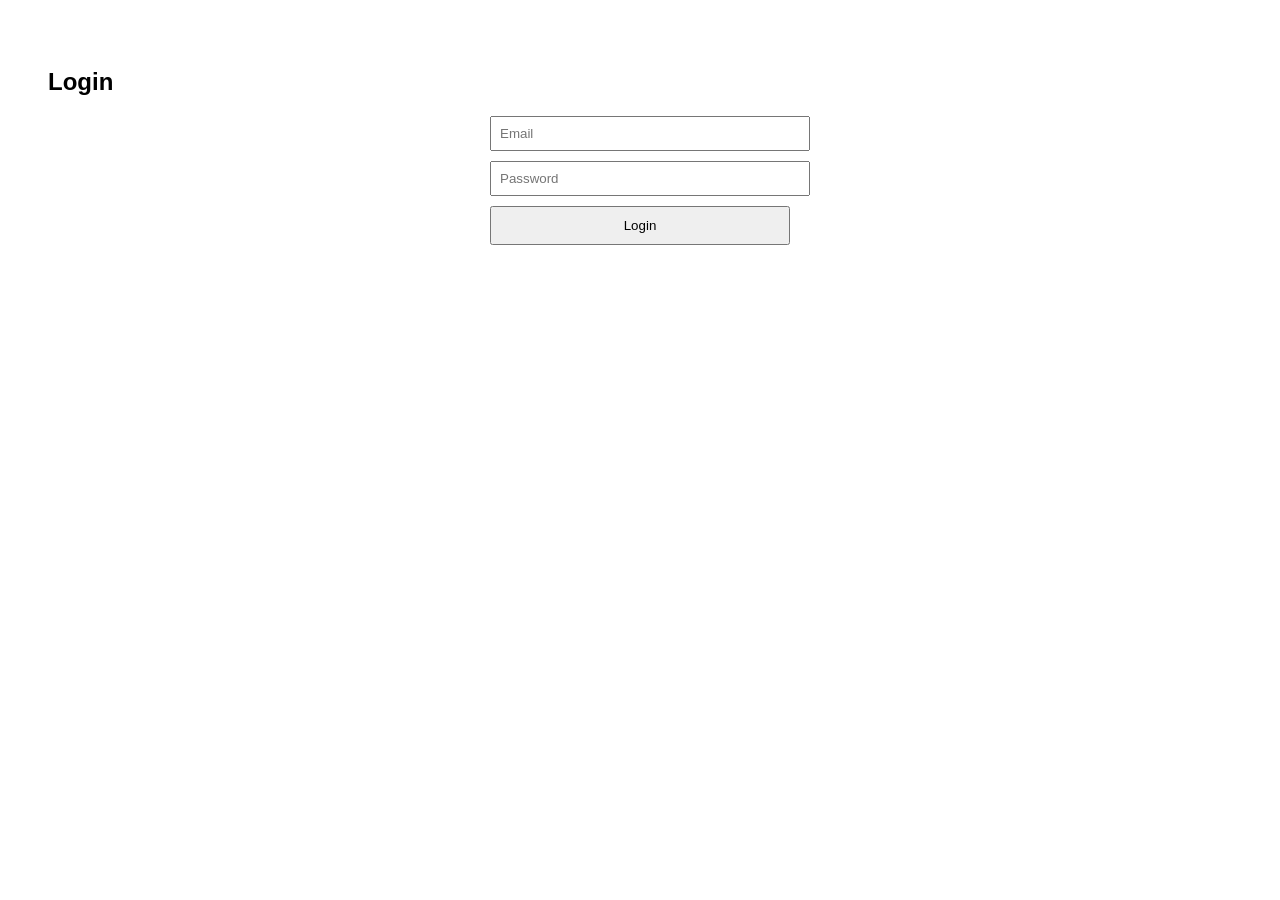
<file: template/login.html>
<!DOCTYPE html>
<html>
<head>
  <title>Login</title>
  <style>
    body { font-family: Arial; padding: 40px; }
    form { max-width: 300px; margin: auto; }
    input { display: block; width: 100%; margin: 10px 0; padding: 8px; }
    button { padding: 10px; width: 100%; }
  </style>
</head>
<body>
  <h2>Login</h2>
  <form id="loginForm">
    <input type="email" id="email" placeholder="Email" required />
    <input type="password" id="password" placeholder="Password" required />
    <button type="submit">Login</button>
  </form>

  <script>
  document.getElementById("loginForm").addEventListener("submit", async function(e) {
    e.preventDefault();

    const email = document.getElementById("email").value;
    const password = document.getElementById("password").value;

    const response = await fetch("http://localhost:8080/auth/login", {
      method: "POST",
      headers: { "Content-Type": "application/json" },
      body: JSON.stringify({ email, password })
    });

    const data = await response.json();
    console.log(data); 

    if (response.ok) {
      //  Store token correctly using exact field name
      localStorage.setItem("access_token", data["access_token"]);
      localStorage.setItem("role", data["role"]);
      localStorage.setItem("user_id",data["userId"])

      //  Redirect based on numeric role
      if (data["role"] === 1) {
        window.location.href = "/static/admin/dashboard.html";
      } else if (data["role"] === 0) {
        window.location.href = "/static/user/dashboard.html";
      } else {
        alert("Unknown role. Cannot redirect.");
      }
    } else {
      alert(data.error || "Login failed");
    }
  });
</script>

</body>
</html>
</file>
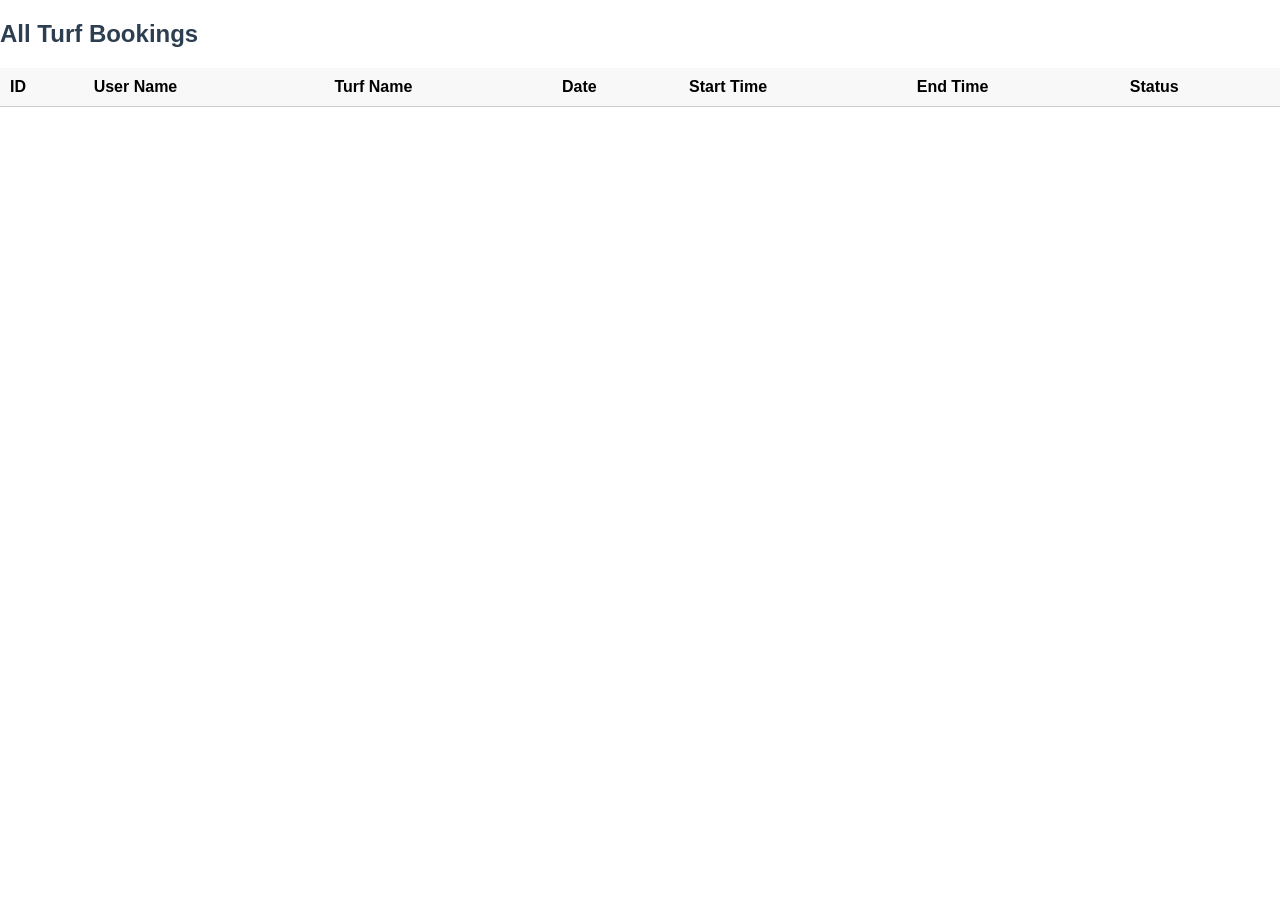
<file: template/admin/bookings.html>
<!DOCTYPE html>
<html lang="en">
  <head>
    <meta charset="UTF-8" />
    <title>All Bookings - Admin Dashboard</title>
    <style>
      body {
        font-family: Arial, sans-serif;
        margin: 0;
      }

      h2 {
        color: #2c3e50;
      }

      table {
        border-collapse: collapse;
        width: 100%;
        margin-top: 15px;
      }

      th,
      td {
        text-align: left;
        padding: 10px;
        border-bottom: 1px solid #ccc;
      }

      th {
        background-color: #f8f8f8;
      }

      tr:hover {
        background-color: #f1f1f1;
      }

      .status-booked {
        color: green;
        font-weight: bold;
      }

    </style>
  </head>
  <body>
    
    <h2>All Turf Bookings</h2>

    <table id="bookings-table">
      <thead>
        <tr>
          <th>ID</th>
          <th>User Name</th>
          <th>Turf Name</th>
          <th>Date</th>
          <th>Start Time</th>
          <th>End Time</th>
          <th>Status</th>
        </tr>
      </thead>
      <tbody>
        <!-- Bookings will be populated here -->
      </tbody>
    </table>

    <script>
      // Fetch bookings from API
      fetch("http://localhost:8080/admin/allbookings", {
        headers: {
          Authorization: "Bearer " + localStorage.getItem("access_token"),
        },
      })
        .then((response) => response.json())
        .then((bookings) => {
          const tbody = document.querySelector("#bookings-table tbody");
          console.log(bookings);
          
          bookings.forEach((booking) => {
            const row = document.createElement("tr");

            row.innerHTML = `
                    <td>${booking.ID}</td>
                    <td>${booking.user.name}</td>
                    <td>${booking.turf.name}</td>
                    <td>${booking.date}</td>
                    <td>${new Date(
                      booking.start_time
                    ).toLocaleTimeString()}</td>
                    <td>${new Date(booking.end_time).toLocaleTimeString()}</td>
                    <td class="status-booked">${booking.status}</td>
                `;

            tbody.appendChild(row);
          });
        })
        .catch((error) => {
          console.error("Error fetching bookings:", error);
        });
    </script>
  </body>
</html>
</file>
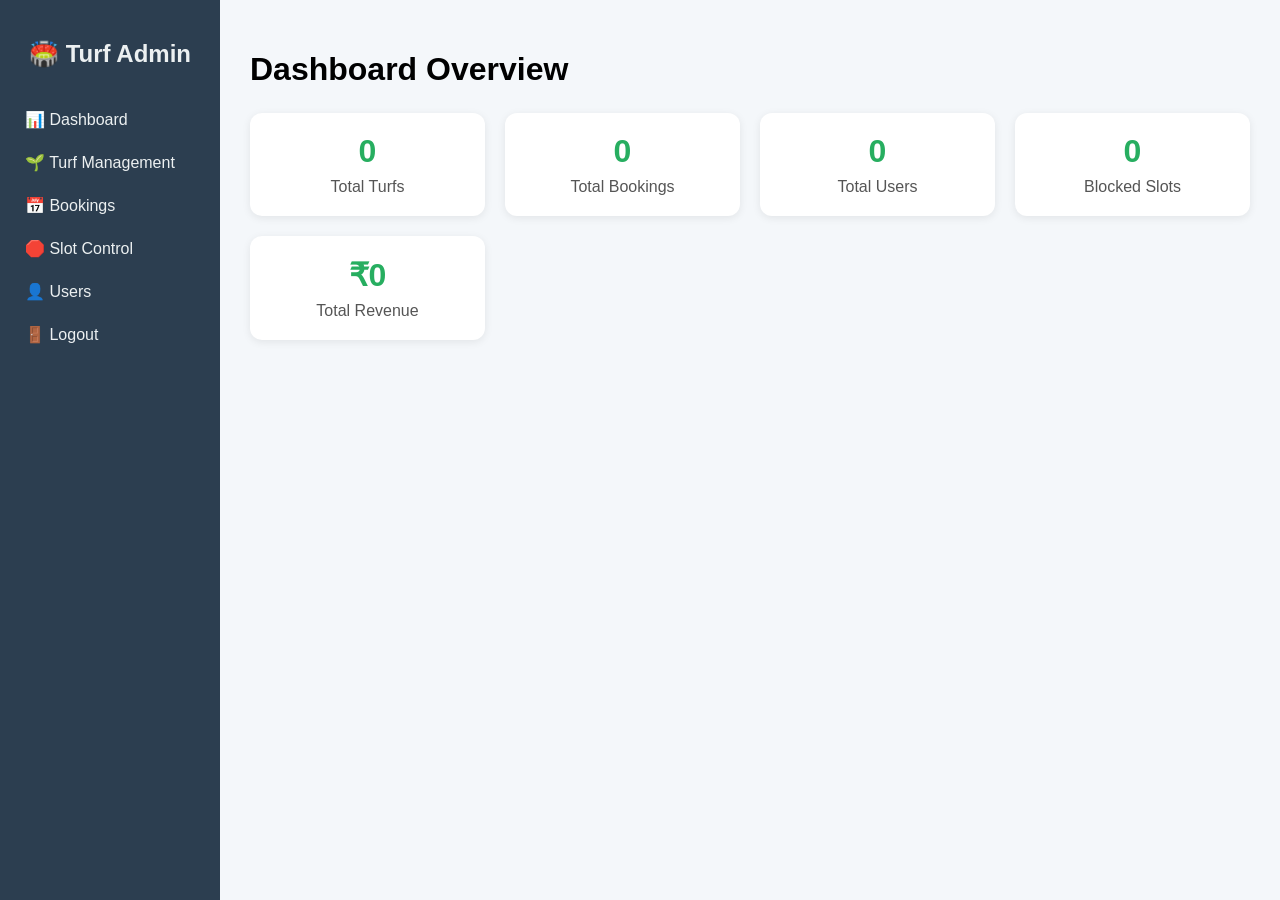
<file: template/admin/dashboard.html>
<!DOCTYPE html>
<html lang="en">
<head>
  <meta charset="UTF-8" />
  <meta name="viewport" content="width=device-width, initial-scale=1.0"/>
  <title>Admin Dashboard</title>
  <style>
    * {
      box-sizing: border-box;
    }
    body {
      font-family: 'Segoe UI', sans-serif;
      margin: 0;
      display: flex;
      background-color: #f4f7fa;
    }
    .sidebar {
      width: 220px;
      background-color: #2c3e50;
      min-height: 100vh;
      color: #ecf0f1;
      padding: 20px 0;
      position: fixed;
    }
    .sidebar h2 {
      text-align: center;
      margin-bottom: 30px;
      font-size: 1.5rem;
      font-weight: 600;
    }
    .sidebar a {
      display: block;
      padding: 12px 25px;
      color: #ecf0f1;
      text-decoration: none;
      transition: background 0.3s;
    }
    .sidebar a:hover {
      background-color: #34495e;
    }
    .main-content {
      margin-left: 220px;
      padding: 30px;
      flex: 1;
    }
    .main-content h1 {
      margin-bottom: 25px;
    }
    .stats-container {
      display: grid;
      grid-template-columns: repeat(auto-fit, minmax(220px, 1fr));
      gap: 20px;
    }
    .card {
      background-color: #ffffff;
      padding: 20px;
      border-radius: 12px;
      box-shadow: 0 2px 8px rgba(0,0,0,0.08);
      text-align: center;
    }
    .card h2 {
      font-size: 2rem;
      margin: 0;
      color: #27ae60;
    }
    .card p {
      margin: 0.5rem 0 0;
      color: #555;
    }
  </style>
</head>
<body>

 <div class="sidebar">
  <h2>🏟️ Turf Admin</h2>
  <a href="dashboard.html">📊 Dashboard</a>
  <a href="turf.html">🌱 Turf Management</a>
  <a href="bookings.html">📅 Bookings</a>
  <a href="slots.html">🛑 Slot Control</a>
  <a href="user_management.html">👤 Users</a>
  <a href="#" onclick="logout()">🚪 Logout</a>
</div>


  <div class="main-content">
    <h1>Dashboard Overview</h1>
    <div class="stats-container">
      <div class="card">
        <h2 id="turfCount">0</h2>
        <p>Total Turfs</p>
      </div>
      <div class="card">
        <h2 id="bookingCount">0</h2>
        <p>Total Bookings</p>
      </div>
      <div class="card">
        <h2 id="userCount">0</h2>
        <p>Total Users</p>
      </div>
      <div class="card">
        <h2 id="blockedCount">0</h2>
        <p>Blocked Slots</p>
      </div>
      <div class="card">
        <h2 id="revenue">₹0</h2>
        <p>Total Revenue</p>
      </div>
    </div>
  </div>

  <script>
    async function fetchStats() {
      try {
        const token = localStorage.getItem('access_token');
        const response = await fetch("http://localhost:8080/admin/dashboardstats", {
          headers: {
            "Authorization": `Bearer ${token}`
          }
        });

        
        if (!response.ok) {
          throw new Error("Failed to fetch dashboard stats");
        }

        const data = await response.json();        
        document.getElementById("turfCount").innerText = data.total_turfs;
        document.getElementById("bookingCount").innerText = data.total_bookings;
        document.getElementById("userCount").innerText = data.total_users;
        document.getElementById("blockedCount").innerText = data.blocked_slots;
        document.getElementById("revenue").innerText = `₹${data.revenue}`;
      } catch (error) {
        console.error("Error loading stats:", error);
        alert("Unable to load dashboard statistics.");
      }
    }

    function logout() {
      localStorage.removeItem('token');
      window.location.href = "/static/login.html";
    }

    fetchStats();
  </script>

</body>
</html>
</file>
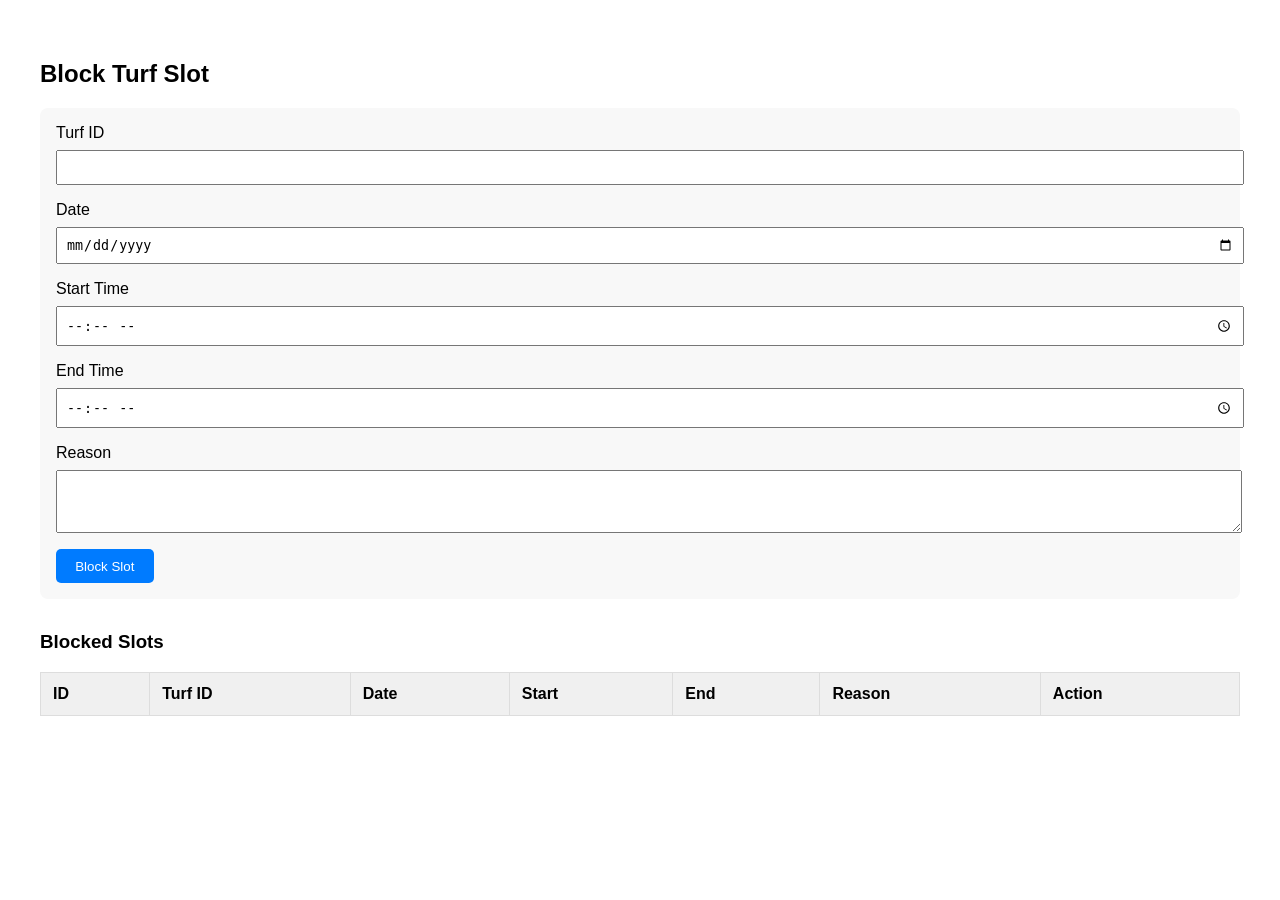
<file: template/admin/slots.html>
<!DOCTYPE html>
<html lang="en">
<head>
  <meta charset="UTF-8" />
  <title>Block Slots</title>
  <style>
    body {
      font-family: Arial, sans-serif;
      padding: 2rem;
    }
    form {
      margin-bottom: 2rem;
      background: #f8f8f8;
      padding: 1rem;
      border-radius: 8px;
    }
    input, select, textarea {
      display: block;
      margin: 0.5rem 0 1rem 0;
      padding: 0.5rem;
      width: 100%;
    }
    button {
      padding: 0.6rem 1.2rem;
      background: #007bff;
      color: white;
      border: none;
      border-radius: 5px;
      cursor: pointer;
    }
    table {
      width: 100%;
      border-collapse: collapse;
      margin-top: 1rem;
    }
    th, td {
      border: 1px solid #ddd;
      padding: 0.75rem;
      text-align: left;
    }
    th {
      background: #f0f0f0;
    }
    .delete-btn {
      background: red;
      padding: 0.3rem 0.8rem;
      border: none;
      color: white;
      border-radius: 4px;
      cursor: pointer;
    }
    
  </style>
</head>
<body>

   

  <h2>Block Turf Slot</h2>
  <form id="blockSlotForm">
    <label for="turf_id">Turf ID</label>
    <input type="number" id="turf_id" required />

    <label for="date">Date</label>
    <input type="date" id="date" required />

    <label for="start_time">Start Time</label>
    <input type="time" id="start_time" required />

    <label for="end_time">End Time</label>
    <input type="time" id="end_time" required />

    <label for="reason">Reason</label>
    <textarea id="reason" rows="3" required></textarea>

    <button type="submit">Block Slot</button>
  </form>

  <h3>Blocked Slots</h3>
  <table>
    <thead>
      <tr>
        <th>ID</th>
        <th>Turf ID</th>
        <th>Date</th>
        <th>Start</th>
        <th>End</th>
        <th>Reason</th>
        <th>Action</th>
      </tr>
    </thead>
    <tbody id="blockedSlotsTable"></tbody>
  </table>

  <script>
    const token = localStorage.getItem("access_token");

    document.getElementById("blockSlotForm").addEventListener("submit", async (e) => {
      e.preventDefault();

      const turf_id = parseInt(document.getElementById("turf_id").value);
      const dateStr = document.getElementById("date").value;
      const startStr = document.getElementById("start_time").value;
      const endStr = document.getElementById("end_time").value;
      const reason = document.getElementById("reason").value;

      const startTime = new Date(`${dateStr}T${startStr}`);
      const endTime = new Date(`${dateStr}T${endStr}`);
      const dateOnly = new Date(dateStr);

      if (endTime <= startTime) {
        alert("End time must be after start time.");
        return;
      }

      const payload = {
        turf_id,
        reason,
        date: dateOnly.toISOString(),
        start_time: startTime.toISOString(),
        end_time: endTime.toISOString()
      };

      try {
        const res = await fetch("http://localhost:8080/admin/blockslot", {
          method: "POST",
          headers: {
            "Content-Type": "application/json",
            "Authorization": `Bearer ${token}`
          },
          body: JSON.stringify(payload)
        });

        if (!res.ok) {
          const errData = await res.json();
          throw new Error(errData.error || "Failed to block slot");
        }

        alert("Slot blocked successfully!");
        e.target.reset();
        loadBlockedSlots();
      } catch (err) {
        alert("Error: " + err.message);
        console.error(err);
      }
    });

    async function loadBlockedSlots() {
      try {
        const res = await fetch("http://localhost:8080/admin/blockslot", {
          headers: {
            "Authorization": `Bearer ${token}`
          }
        });

        const data = await res.json();
        const slots = data["Blocked turfs"] || [];

        const table = document.getElementById("blockedSlotsTable");
        table.innerHTML = "";

        slots.forEach((slot) => {
          const row = document.createElement("tr");

          row.innerHTML = `
            <td>${slot.ID}</td>
            <td>${slot.turf_id}</td>
            <td>${new Date(slot.date).toLocaleDateString()}</td>
            <td>${new Date(slot.start_time).toLocaleTimeString([], { hour: '2-digit', minute: '2-digit' })}</td>
            <td>${new Date(slot.end_time).toLocaleTimeString([], { hour: '2-digit', minute: '2-digit' })}</td>
            <td>${slot.reason}</td>
            <td><button class="delete-btn" onclick="deleteSlot(${slot.ID})">Unblock</button></td>
          `;
          table.appendChild(row);
        });
      } catch (err) {
        console.error("Failed to load blocked slots:", err);
      }
    }

    async function deleteSlot(id) {
      if (!confirm("Are you sure you want to unblock this blocked slot?")) return;

      try {
        const res = await fetch(`http://localhost:8080/admin/blockslot/${id}`, {
          method: "DELETE",
          headers: {
            "Authorization": `Bearer ${token}`
          }
        });

        if (!res.ok) {
          const errData = await res.json();
          throw new Error(errData.error || "Failed to delete slot");
        }

        alert("Slot deleted.");
        loadBlockedSlots();
      } catch (err) {
        alert("Error: " + err.message);
        console.error(err);
      }
    }

    // Initial load
    window.onload = loadBlockedSlots;
  </script>
</body>
</html>
</file>
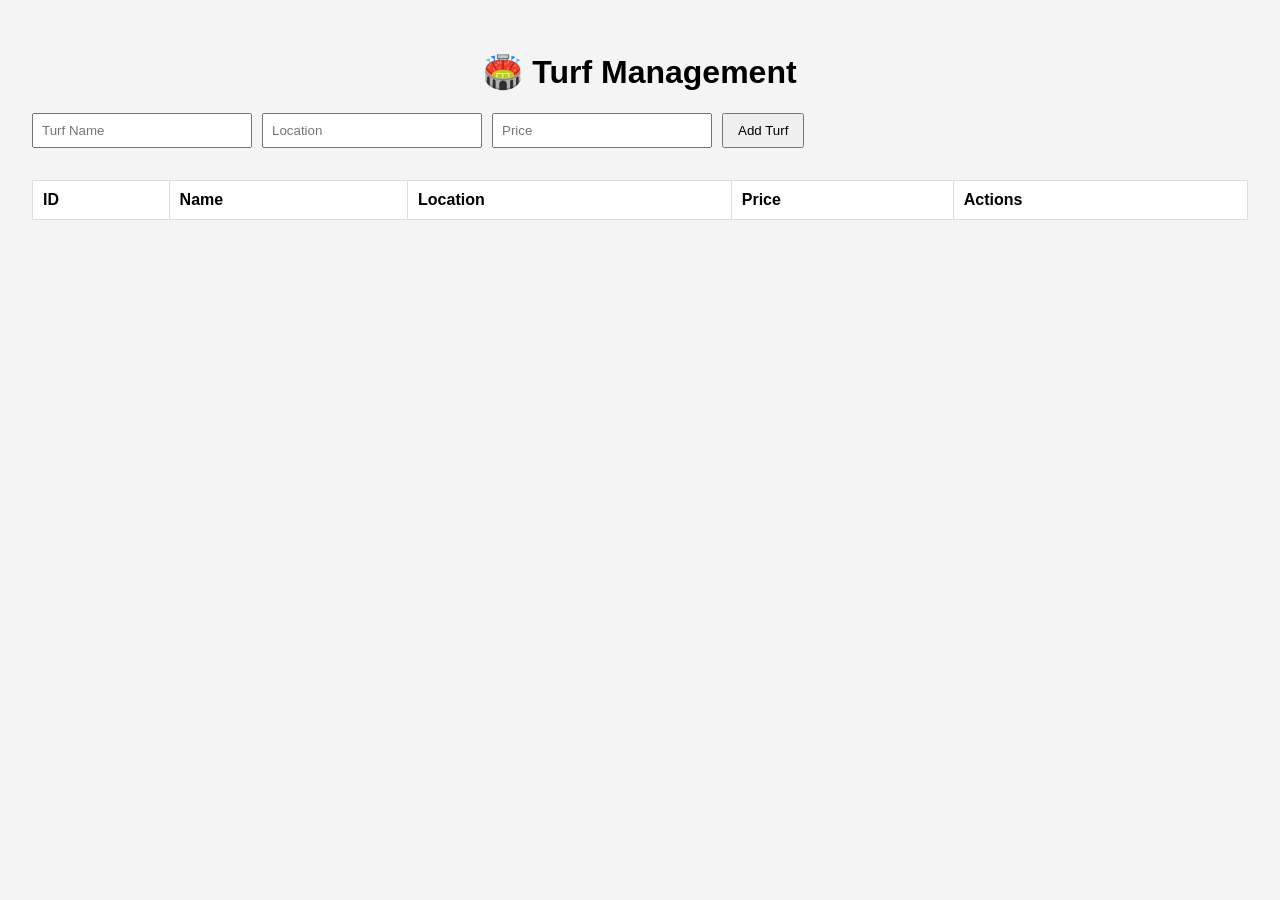
<file: template/admin/turf.html>
<!DOCTYPE html>
<html lang="en">
<head>
  <meta charset="UTF-8" />
  <title>Turf Management</title>
  <style>
    body {
      font-family: Arial, sans-serif;
      padding: 2rem;
      margin: 0;
      background-color: #f4f4f4;
    }
    h1 {
      text-align: center;
    }
    form {
      display: flex;
      flex-wrap: wrap;
      gap: 10px;
      margin-bottom: 2rem;
    }
    input {
      padding: 8px;
      width: 200px;
    }
    button {
      padding: 8px 14px;
      cursor: pointer;
    }
    table {
      width: 100%;
      border-collapse: collapse;
      background-color: #fff;
    }
    th, td {
      padding: 10px;
      border: 1px solid #ddd;
      text-align: left;
    }

    
    
  </style>
</head>
<body>

  
  <h1>🏟️ Turf Management</h1>

  <!-- Add Turf Form -->
  <form id="addTurfForm">
    <input type="text" id="name" placeholder="Turf Name" required />
    <input type="text" id="location" placeholder="Location" required />
    <input type="number" id="price" placeholder="Price" required />
    <button type="submit">Add Turf</button>
  </form>

  <!-- Turf Table -->
  <table id="turfTable">
    <thead>
      <tr>
        <th>ID</th>
        <th>Name</th>
        <th>Location</th>
        <th>Price</th>
        <th>Actions</th>
      </tr>
    </thead>
    <tbody></tbody>
  </table>

  <script>
  const token = localStorage.getItem("access_token");

  // Load and display turfs
  async function loadTurfs() {
  const res = await fetch("http://localhost:8080/turfs", {
    headers: { "Authorization": `Bearer ${token}` }
  });

  const data = await res.json();
  const turfs = data.turfs;
  const tbody = document.querySelector("#turfTable tbody");
  tbody.innerHTML = "";

  turfs.forEach(turf => {
    const row = document.createElement("tr");
    row.setAttribute("id", `row-${turf.ID}`);
    row.innerHTML = `
      <td>${turf.ID}</td>
      <td class="name">${turf.name}</td>
      <td class="location">${turf.location}</td>
      <td class="price">${turf.price}</td>
      <td>
        <button onclick="enableEdit(${turf.ID})" id="btn-${turf.ID}">Update</button>
        <button onclick="deleteTurf(${turf.ID})">Delete</button>
      </td>
    `;
    tbody.appendChild(row);
  });
}

function enableEdit(id) {
  const row = document.getElementById(`row-${id}`);
  const name = row.querySelector(".name").innerText;
  const location = row.querySelector(".location").innerText;
  const price = row.querySelector(".price").innerText;

  

  row.querySelector(".name").innerHTML = `<input type="text" id="edit-name-${id}" value="${name}" />`;
  row.querySelector(".location").innerHTML = `<input type="text" id="edit-location-${id}" value="${location}" />`;
  row.querySelector(".price").innerHTML = `<input type="number" id="edit-price-${id}" value="${price}" />`;

  const updateBtn = document.getElementById(`btn-${id}`);
  updateBtn.innerText = "Save";
  updateBtn.onclick = () => updateTurf(id);
}

async function updateTurf(id) {
  const turf = {
    name: document.getElementById(`edit-name-${id}`).value,
    location: document.getElementById(`edit-location-${id}`).value,
    price: parseInt(document.getElementById(`edit-price-${id}`).value)
  };

  const res = await fetch(`http://localhost:8080/admin/turf/${id}`, {
    method: "PUT",
    headers: {
      "Content-Type": "application/json",
      "Authorization": `Bearer ${token}`
    },
    body: JSON.stringify(turf)
  });

  if (!res.ok) {
    const errText = await res.text();
    alert("Update failed: " + errText);
    return;
  }

  loadTurfs(); 
}


  // Update Turf
  async function updateTurf(id) {
    const turf = {
      name: document.getElementById(`edit-name-${id}`).value.trim(),
      location: document.getElementById(`edit-location-${id}`).value.trim(),
      price: parseInt(document.getElementById(`edit-price-${id}`).value)
    };

    const res = await fetch(`http://localhost:8080/admin/turf/${id}`, {
      method: "PUT",
      headers: {
        "Content-Type": "application/json",
        "Authorization": `Bearer ${token}`
      },
      body: JSON.stringify(turf)
    });

    if (!res.ok) {
      alert("Update failed!");
      return;
    }

    // Reload turfs after saving
    loadTurfs();
  }

  // Add Turf
  document.getElementById("addTurfForm").addEventListener("submit", async (e) => {
    e.preventDefault();
    const turf = {
      name: document.getElementById("name").value,
      location: document.getElementById("location").value,
      price: parseInt(document.getElementById("price").value),
    };

    await fetch("http://localhost:8080/admin/turf", {
      method: "POST",
      headers: {
        "Content-Type": "application/json",
        "Authorization": `Bearer ${token}`
      },
      body: JSON.stringify(turf)
    });

    e.target.reset();
    loadTurfs();
  });

  // Delete Turf
  async function deleteTurf(id) {
    await fetch(`http://localhost:8080/admin/turf/${id}`, {
      method: "DELETE",
      headers: {
        "Authorization": `Bearer ${token}`
      }
    });

    loadTurfs();
  }

  // Initial load
  loadTurfs();
</script>

</body>
</html>
</file>
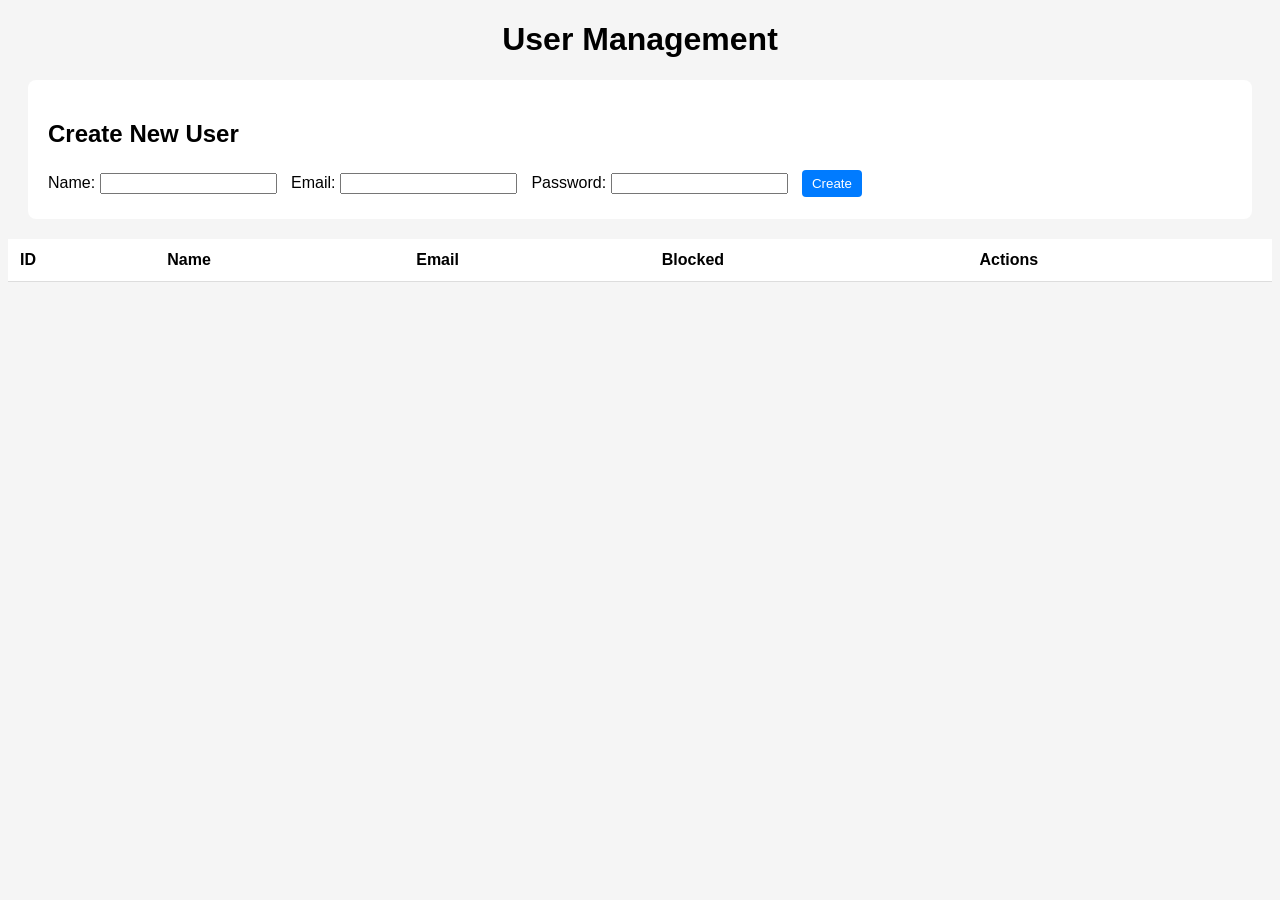
<file: template/admin/user_management.html>
<!DOCTYPE html>
<html lang="en">
<head>
  <meta charset="UTF-8" />
  <meta name="viewport" content="width=device-width, initial-scale=1.0"/>
  <title>Admin - Users</title>
  <style>
    body {
      font-family: Arial, sans-serif;
      background-color: #f5f5f5;
    }
    h1 {
      text-align: center;
    }
    table {
      width: 100%;
      border-collapse: collapse;
      background-color: white;
    }
    th, td {
      padding: 12px;
      text-align: left;
      border-bottom: 1px solid #ddd;
    }
    button {
      padding: 6px 10px;
      margin: 2px;
      border: none;
      border-radius: 4px;
      cursor: pointer;
    }
    .block-btn {
      background-color: #ff4d4d;
      color: white;
    }
    .unblock-btn {
      background-color: #4CAF50;
      color: white;
    }
    .update-btn {
      background-color: #ffc107;
      color: black;
    }
    /* Modal styles */
    .modal {
      display: none;
      position: fixed;
      top: 0; left: 0;
      width: 100%; height: 100%;
      background-color: rgba(0,0,0,0.5);
      justify-content: center;
      align-items: center;
    }
    .modal-content {
      background: white;
      padding: 20px;
      border-radius: 10px;
      width: 400px;
    }
    .modal-content input {
      width: 100%;
      padding: 8px;
      margin-top: 10px;
      margin-bottom: 15px;
      border: 1px solid #ccc;
      border-radius: 5px;
    }
    .close-btn {
      float: right;
      cursor: pointer;
      font-size: 18px;
    }
  </style>
</head>
<body>

<h1>User Management</h1>

<!-- Create User Form -->
<section style="margin: 20px; background: white; padding: 20px; border-radius: 8px;">
  <h2>Create New User</h2>
  <form id="createUserForm">
    <label>
      Name:
      <input type="text" id="name" required />
    </label>
    <label style="margin-left: 10px">
      Email:
      <input type="email" id="email" required />
    </label>
    <label style="margin-left: 10px">
      Password:
      <input type="password" id="password" required />
    </label>
    <button type="submit" style="margin-left: 10px; background-color: #007bff; color: white;">Create</button>
  </form>
</section>

<table id="userTable">
  <thead>
    <tr>
      <th>ID</th>
      <th>Name</th>
      <th>Email</th>
      <th>Blocked</th>
      <th>Actions</th>
    </tr>
  </thead>
  <tbody id="userTableBody"></tbody>
</table>

<!-- Update Modal -->
<div class="modal" id="updateModal">
  <div class="modal-content">
    <span class="close-btn" onclick="closeModal()">&times;</span>
    <h3>Update User</h3>
    <form id="updateUserForm">
      <input type="hidden" id="updateUserId" />
      <label>Name:</label>
      <input type="text" id="updateName" required />
      <label>Email:</label>
      <input type="email" id="updateEmail" required />
      <button type="submit" style="background-color: #28a745; color: white;">Update</button>
    </form>
  </div>
</div>

<script>
  const token = localStorage.getItem("access_token");

  async function fetchUsers() {
    const res = await fetch("http://localhost:8080/admin/users", {
      headers: { "Authorization": "Bearer " + token }
    });
    const users = await res.json();
    populateTable(users);
  }

  function populateTable(users) {
    const tbody = document.getElementById("userTableBody");
    tbody.innerHTML = "";

    users.forEach(user => {
      const tr = document.createElement("tr");
      tr.innerHTML = `
        <td>${user.ID}</td>
        <td>${user.name}</td>
        <td>${user.email}</td>
        <td>${user.Blocked ? "Yes" : "No"}</td>
        <td>
          ${user.Blocked
            ? `<button class="unblock-btn" onclick="unblockUser(${user.ID})">Unblock</button>`
            : `<button class="block-btn" onclick="blockUser(${user.ID})">Block</button>`}
          <button class="update-btn" onclick="openUpdateModal(${user.ID}, '${user.name}', '${user.email}')">Update</button>
        </td>
      `;
      tbody.appendChild(tr);
    });
  }

  async function blockUser(userId) {
    const res = await fetch(`http://localhost:8080/admin/users/block/${userId}`, {
      method: "PUT",
      headers: { "Authorization": "Bearer " + token }
    });
    res.ok ? fetchUsers() : alert("Failed to block user");
  }

  async function unblockUser(userId) {
    const res = await fetch(`http://localhost:8080/admin/users/unblock/${userId}`, {
      method: "PUT",
      headers: { "Authorization": "Bearer " + token }
    });
    res.ok ? fetchUsers() : alert("Failed to unblock user");
  }

  document.getElementById("createUserForm").addEventListener("submit", async (e) => {
    e.preventDefault();
    const name = document.getElementById("name").value.trim();
    const email = document.getElementById("email").value.trim();
    const password = document.getElementById("password").value.trim();
    const payload = { name, email, password };

    const res = await fetch("http://localhost:8080/auth/register", {
      method: "POST",
      headers: {
        "Content-Type": "application/json",
        "Authorization": "Bearer " + token
      },
      body: JSON.stringify(payload)
    });

    const data = await res.json();
    if (res.ok) {
      alert("User created successfully.");
      fetchUsers();
      e.target.reset();
    } else {
      alert("Failed: " + (data.error || "Unknown error"));
    }
  });

  function openUpdateModal(id, name, email) {
    document.getElementById("updateUserId").value = id;
    document.getElementById("updateName").value = name;
    document.getElementById("updateEmail").value = email;
    document.getElementById("updateModal").style.display = "flex";
  }

  function closeModal() {
    document.getElementById("updateModal").style.display = "none";
  }

  
  document.getElementById("updateUserForm").addEventListener("submit", async (e) => {
  e.preventDefault();

  const id = document.getElementById("updateUserId").value;
  const name = document.getElementById("updateName").value.trim();
  const email = document.getElementById("updateEmail").value.trim();

  const payload = {
    user_id: Number(id), // ✅ field name fixed
    name,
    email
  };

  const res = await fetch("http://localhost:8080/admin/users/update", {
    method: "PUT",
    headers: {
      "Content-Type": "application/json",
      "Authorization": "Bearer " + token
    },
    body: JSON.stringify(payload)
  });

  const result = await res.json();

  if (res.ok) {
    alert("User updated successfully.");
    closeModal();
    fetchUsers();
  } else {
    alert("Failed to update: " + (result.error || result.details || "Unknown error"));
  }
});


  // Initial load
  fetchUsers();
</script>

</body>
</html>
</file>
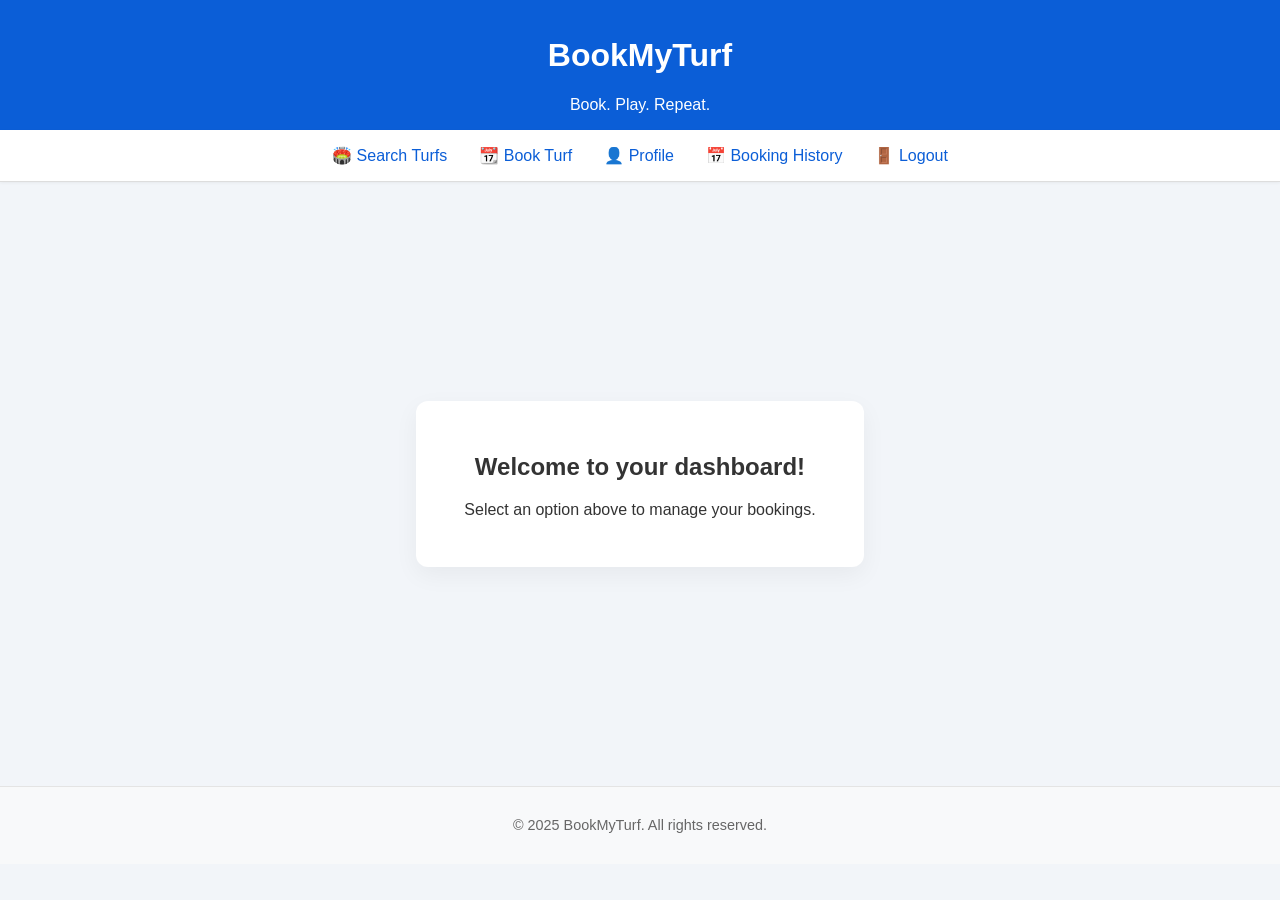
<file: template/user/dashboard.html>
<!-- <!DOCTYPE html>
<html lang="en">
  <head>
    <meta charset="UTF-8" />
    <title>User Dashboard</title>
    <link rel="stylesheet" href="/static/user/style.css" />
    <link rel="stylesheet" href="/static/user/dashboard.css">
  </head>
  <body>
    <h1>Welcome to User Dashboard</h1>

    <nav>
      <a href="/static/user/search.html">Search Turfs</a> |
      <a href="/static/user/profile.html">Profile</a> |
      <a href="/static/user/bookings.html">Booking History</a>
    </nav>

    <div id="content">
      <p>Select a section to get started.</p>
    </div>
  </body>
</html> -->
<!DOCTYPE html>
<html lang="en">
  <head>
    <meta charset="UTF-8" />
    <title>BookMyTurf</title>
    <style>
      body {
        margin: 0;
        padding: 0;
        font-family: 'Segoe UI', Tahoma, Geneva, Verdana, sans-serif;
        background-color: #f2f5f9;
        color: #333;
      }

      header {
        background-color: #0b5ed7;
        color: white;
        padding: 1rem 2rem;
        text-align: center;
        box-shadow: 0 2px 4px rgba(0, 0, 0, 0.1);
      }

      .tagline {
        margin: 0.3rem 0 0;
        font-size: 1rem;
        font-weight: 300;
      }

      nav {
        background-color: #ffffff;
        display: flex;
        justify-content: center;
        gap: 2rem;
        padding: 1rem 0;
        border-bottom: 1px solid #ddd;
        box-shadow: 0 1px 3px rgba(0, 0, 0, 0.05);
      }

      nav a {
        text-decoration: none;
        color: #0b5ed7;
        font-weight: 500;
        transition: color 0.3s ease;
      }

      nav a:hover {
        color: #06397c;
      }

      main {
        padding: 2rem;
        display: flex;
        justify-content: center;
        align-items: center;
        min-height: 60vh;
      }

      .card {
        background-color: white;
        padding: 2rem 3rem;
        border-radius: 12px;
        box-shadow: 0 8px 24px rgba(0, 0, 0, 0.05);
        text-align: center;
      }

      footer {
        background-color: #f8f9fa;
        text-align: center;
        padding: 1rem;
        font-size: 0.9rem;
        color: #666;
        border-top: 1px solid #e4e4e4;
      }

      @media (max-width: 600px) {
        nav {
          flex-direction: column;
          gap: 1rem;
        }

        .card {
          padding: 1.5rem;
          width: 100%;
        }

        main {
          padding: 1rem;
        }
      }
    </style>
  </head>
  <body>
    <header>
      <h1>BookMyTurf</h1>
      <p class="tagline">Book. Play. Repeat.</p>
    </header>

    <nav>
      <a href="/static/user/search.html">🏟️ Search Turfs</a>
        <a href="/static/user/turf_booking.html">📆 Book Turf</a>
      <a href="/static/user/profile.html">👤 Profile</a>
      <a href="/static/user/bookings.html">📅 Booking History</a>
      <a href="#" onclick="logout()">🚪 Logout</a>
    </nav>

    <main id="content">
      <div class="card">
        <h2>Welcome to your dashboard!</h2>
        <p>Select an option above to manage your bookings.</p>
      </div>
    </main>

    <footer>
      <p>&copy; 2025 BookMyTurf. All rights reserved.</p>
    </footer>

    <script>
      function logout() {
        localStorage.clear();
        window.location.href = "/static/login.html";
      }
    </script>
  </body>
</html>
</file>
